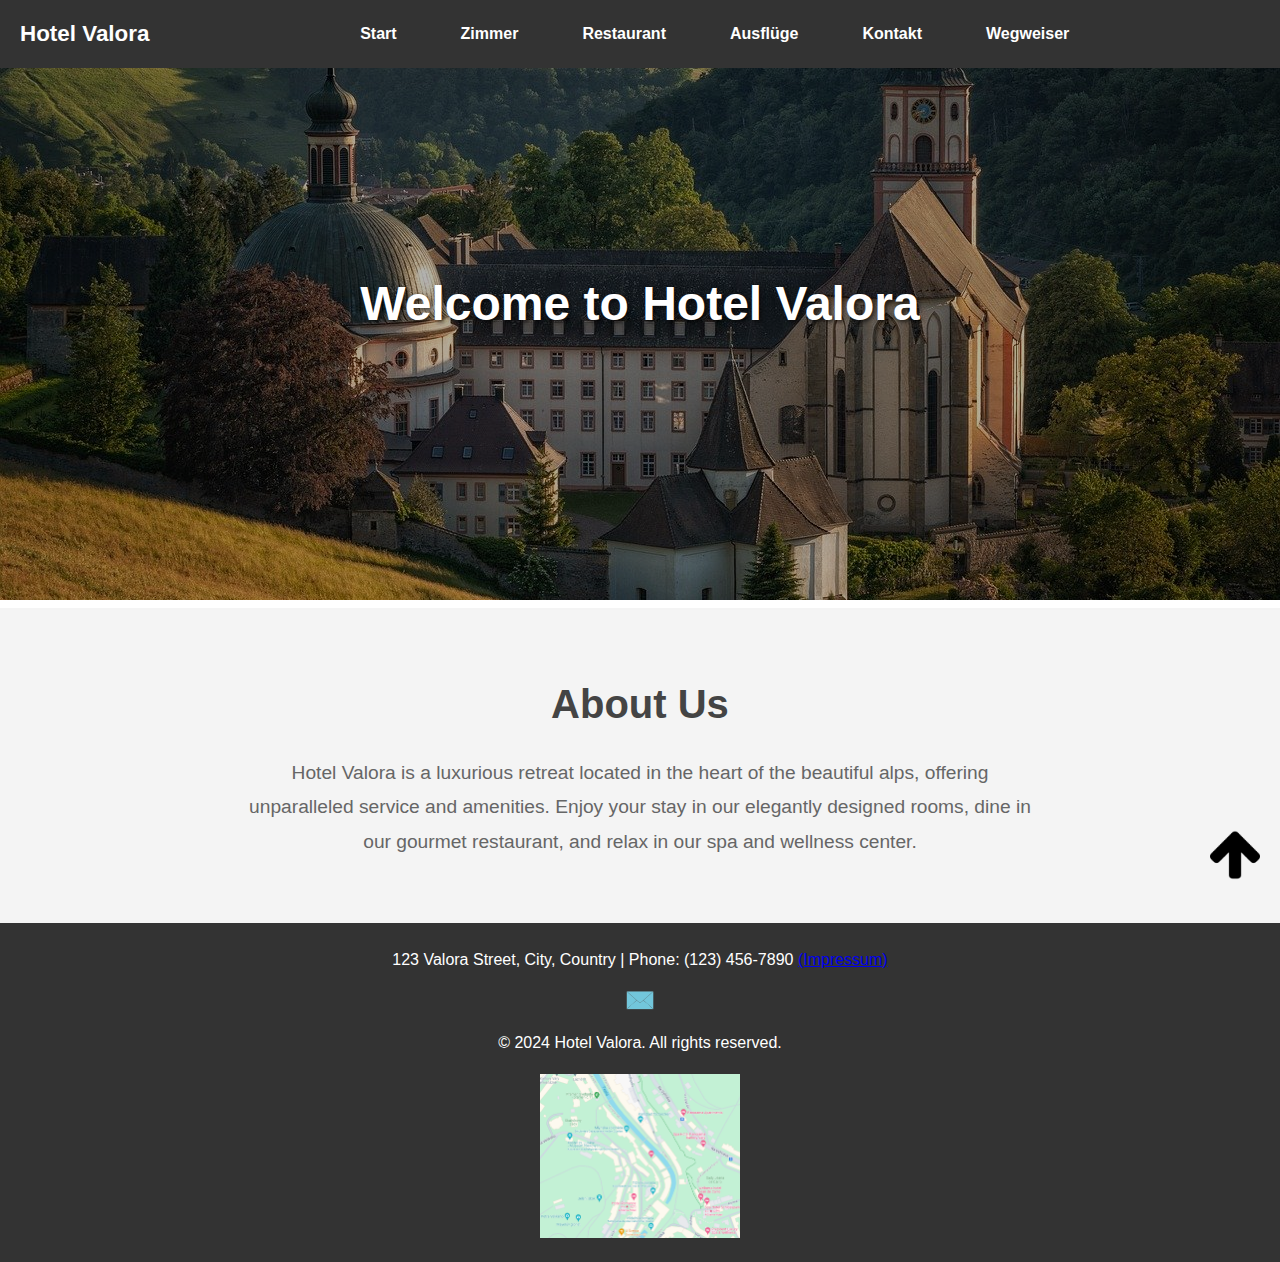
<file: startseite/Index.html>
<!DOCTYPE html>
<html lang="en">

<head>
    <meta charset="UTF-8">
    <meta name="viewport" content="width=device-width, initial-scale=1.0">
    <title>Welcome</title>
    <link rel="stylesheet" href="./CSS/Index.css">
    <link rel="stylesheet" href="../global.css">
</head>

<body>
    <header id="header-placeholder"></header>

    <main>
        <section class="hero">
            <img src="./IMAGES/hotel.jpg" alt="Hotel Valora">
            <h1>Welcome to Hotel Valora</h1>
        </section>

        <section class="description">
            <h1>About Us</h1>
            <p>Hotel Valora is a luxurious retreat located in the heart of the beautiful alps, offering unparalleled
                service and amenities. Enjoy your stay in our elegantly designed rooms, dine in our gourmet restaurant,
                and relax in our spa and wellness center.</p>
        </section>
    </main>

    <!-- Platzhalter -->
    <footer id="footer-placeholder"></footer>
    <div id="back-to-top-button"></div>

    <!-- Skripte -->
    <script src="../GLOBAL_SCRIPTS/loadHeader.js"></script>
    <script src="../GLOBAL_SCRIPTS/loadFooter.js"></script>
    <script src="../GLOBAL_SCRIPTS/loadGoToTopButton.js"></script>
    <script src="../GLOBAL_SCRIPTS/GoToTop.js"></script>
</body>

</html>
</file>
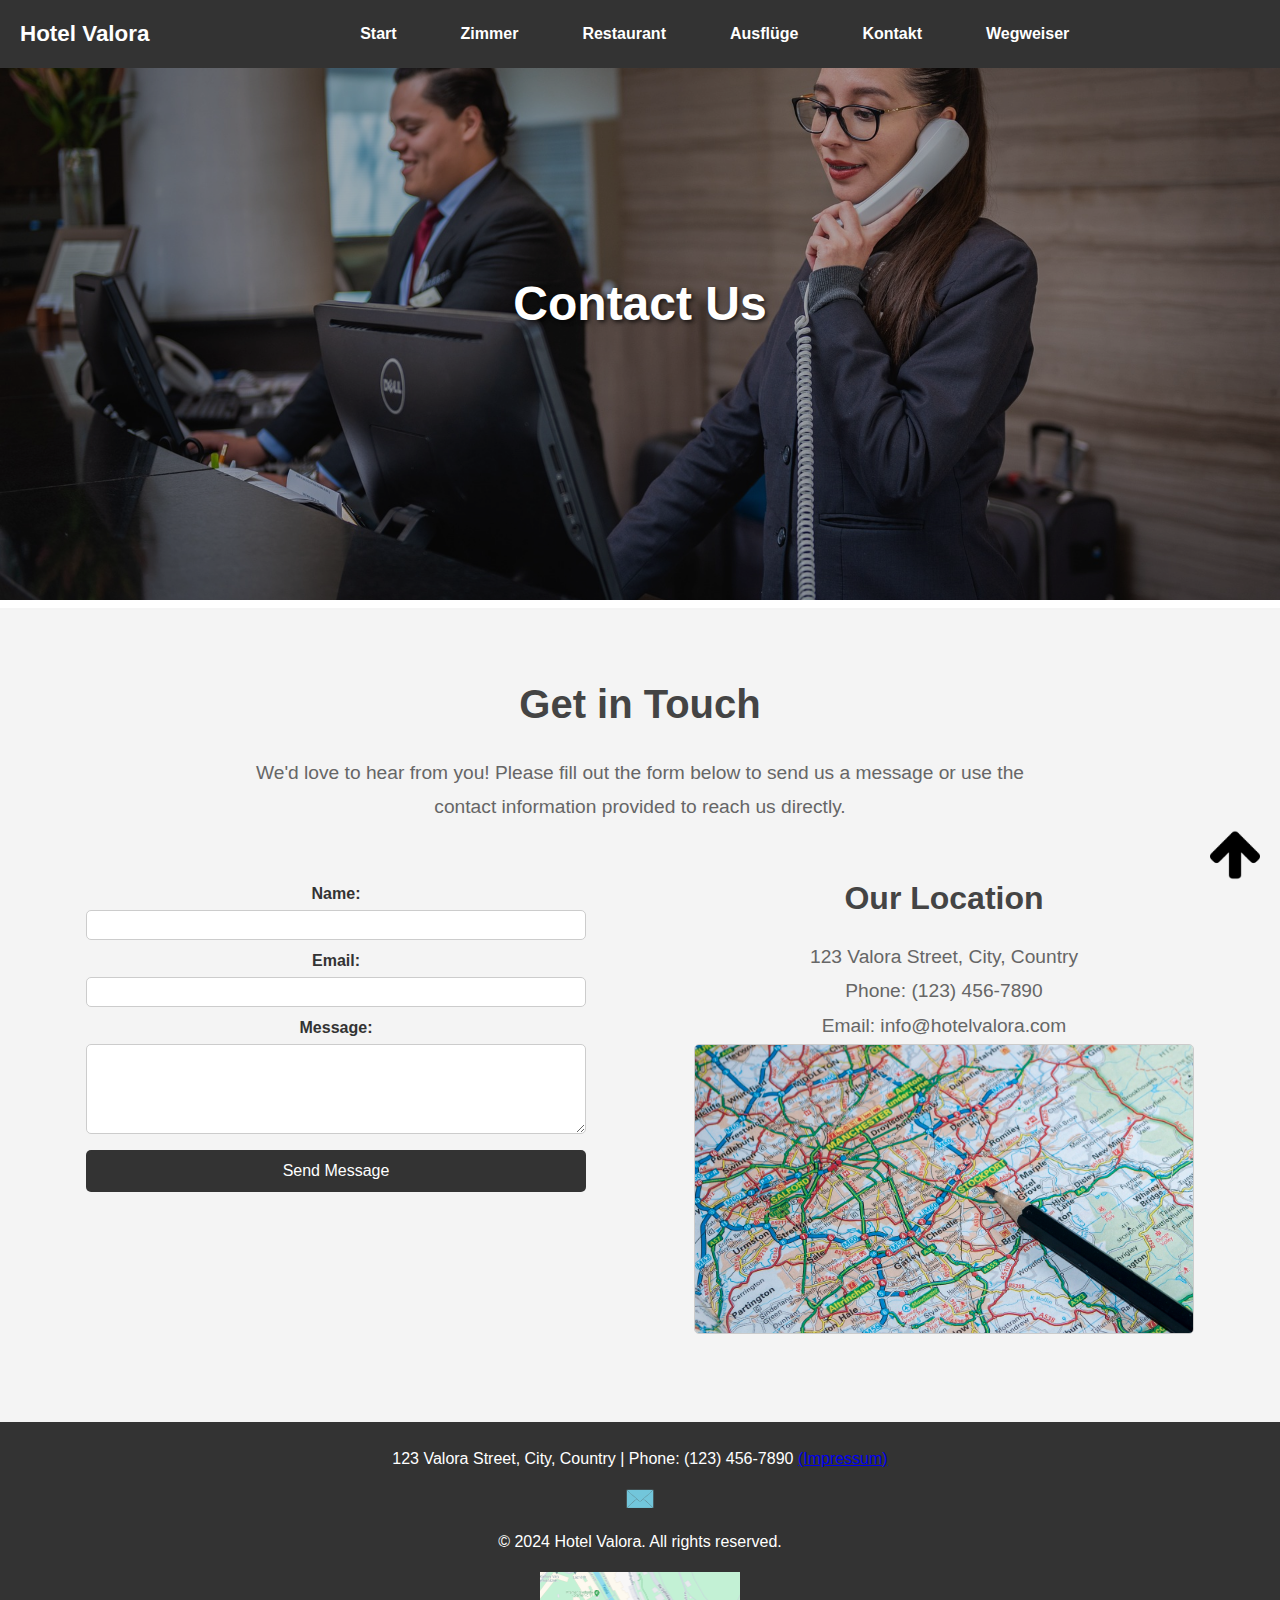
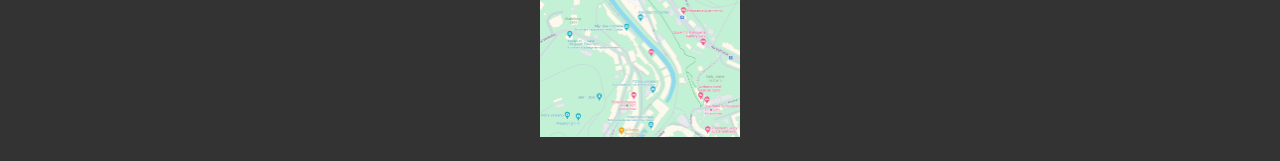
<file: contact/Contact.html>
<!DOCTYPE html>
<html lang="en">
<head>
    <meta charset="UTF-8">
    <meta name="viewport" content="width=device-width, initial-scale=1.0">
    <title>Contact Us - Hotel Valora</title>
    <link rel="stylesheet" href="../startseite/CSS/Index.css">
    <link rel="stylesheet" href="./CSS/contact.css">
    <link rel="stylesheet" href="../global.css">
</head>
<body>
    <header id="header-placeholder"></header>

    <main>
    <section class="contact-hero">
        <img src="./IMAGES/contact.jpg" alt="Contact Us">
        <h1>Contact Us</h1>
    </section>

    <section class="contact-info">
        <h1>Get in Touch</h1>
        <p>We'd love to hear from you! Please fill out the form below to send us a message or use the contact information provided to reach us directly.</p>
        
        <div class="contact-details">
            <div class="contact-form">
                <form action="#" method="post">
                    <label for="name">Name:</label>
                    <input type="text" id="name" name="name" required>
                    
                    <label for="email">Email:</label>
                    <input type="email" id="email" name="email" required>
                    
                    <label for="message">Message:</label>
                    <textarea id="message" name="message" rows="5" required></textarea>
                    
                    <button type="submit">Send Message</button>
                </form>
            </div>
            
            <div class="contact-location">
                <h2>Our Location</h2>
                <p>123 Valora Street, City, Country</p>
                <p>Phone: (123) 456-7890</p>
                <p>Email: info@hotelvalora.com</p>
                <div class="map">
                    <!-- Placeholder for map -->
                    <img src="./IMAGES/map.jpg" alt="Map Location">
                </div>
            </div>
        </div>
     </section>
    </main>

     <!-- Platzhalter -->
     <footer id="footer-placeholder"></footer>
     <div id="back-to-top-button"></div>
 
     <!-- Skripte -->
     <script src="../GLOBAL_SCRIPTS/loadHeader.js"></script>
     <script src="../GLOBAL_SCRIPTS/loadFooter.js"></script>
     <script src="../GLOBAL_SCRIPTS/loadGoToTopButton.js"></script>
     <script src="../GLOBAL_SCRIPTS/GoToTop.js"></script>
</body>
</html>
</file>
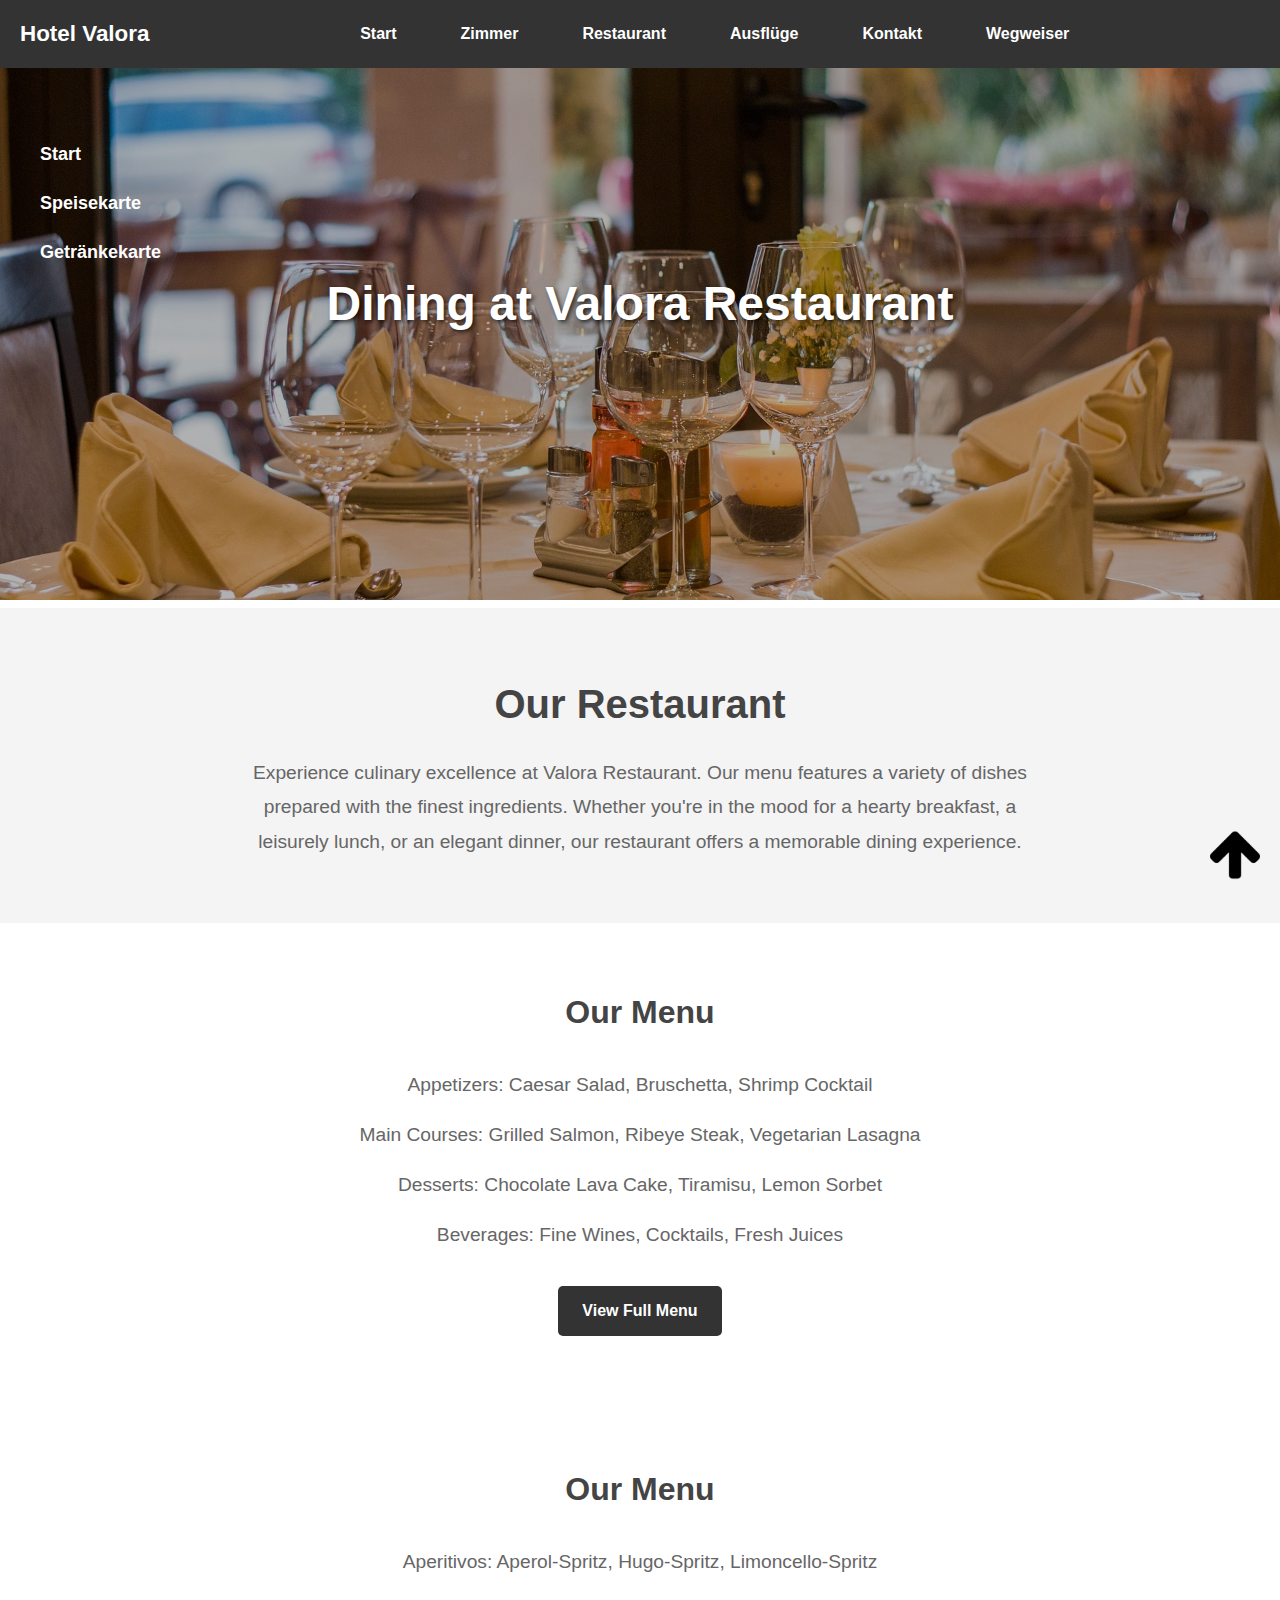
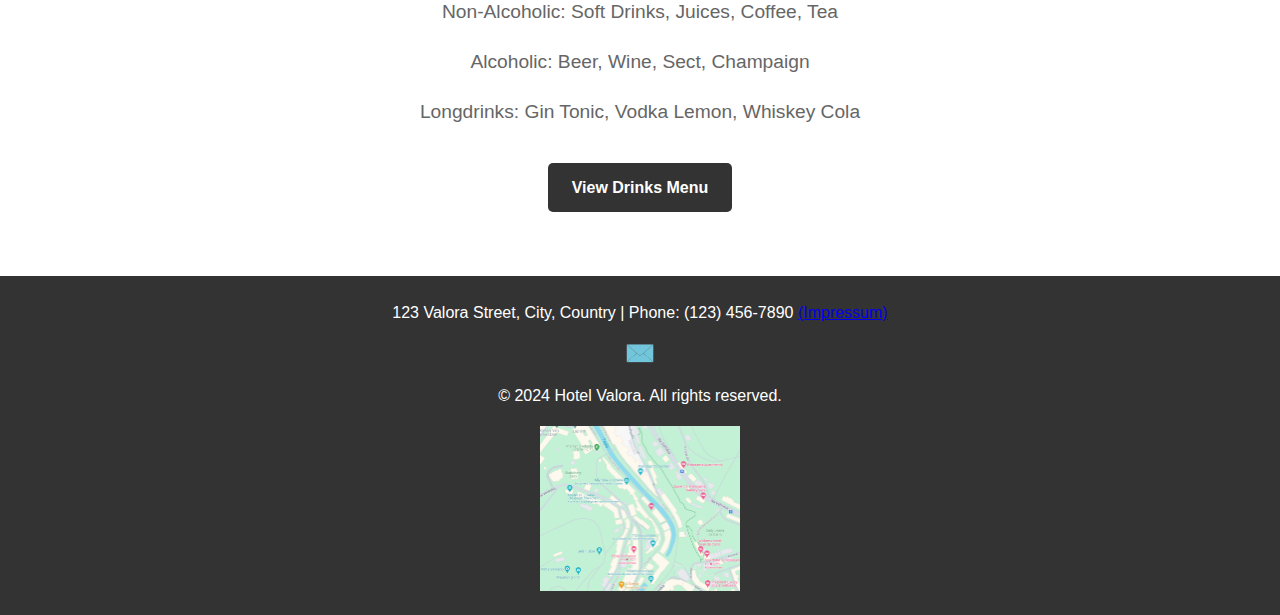
<file: restaurant/Restaurant.html>
<!DOCTYPE html>
<html lang="de">

<head>
    <meta charset="UTF-8">
    <meta name="viewport" content="width=device-width, initial-scale=1.0">
    <title>Hotel Valora Restaurant</title>
    <link rel="stylesheet" href="../startseite/CSS/Index.css">
    <link rel="stylesheet" href="./CSS/restaurant.css">
    <link rel="stylesheet" href="../global.css">
</head>

<body>
    <!-- Platzhalter -->
    <header id="header-placeholder"></header>
    <nav id="dynamic-nav"></nav>

    <main>
        <section class="restaurant-hero">
            <img src="./IMAGES/restaurant.jpg" alt="Valora Restaurant">
            <h1>Dining at Valora Restaurant</h1>
        </section>

        <section class="restaurant-description" id="start">
            <h1>Our Restaurant</h1>
            <p>Experience culinary excellence at Valora Restaurant. Our menu features a variety of dishes prepared with
                the finest ingredients. Whether you're in the mood for a hearty breakfast, a leisurely lunch, or an
                elegant dinner, our restaurant offers a memorable dining experience.</p>
        </section>

        <section class="menu" id="speisekarte">
            <h2>Our Menu</h2>
            <ul>
                <li>Appetizers: Caesar Salad, Bruschetta, Shrimp Cocktail</li>
                <li>Main Courses: Grilled Salmon, Ribeye Steak, Vegetarian Lasagna</li>
                <li>Desserts: Chocolate Lava Cake, Tiramisu, Lemon Sorbet</li>
                <li>Beverages: Fine Wines, Cocktails, Fresh Juices</li>
            </ul>
            <a href="./speisekarte.html" class="menu-button" target="_blank">View Full Menu</a>
        </section>

        <section class="menu" id="getränkekarte">
            <h2>Our Menu</h2>
            <ul>
                <li>Aperitivos: Aperol-Spritz, Hugo-Spritz, Limoncello-Spritz</li>
                <li>Non-Alcoholic: Soft Drinks, Juices, Coffee, Tea</li>
                <li>Alcoholic: Beer, Wine, Sect, Champaign</li>
                <li>Longdrinks: Gin Tonic, Vodka Lemon, Whiskey Cola</li>
            </ul>
            <a href="./Getraenkekarte.html" class="menu-button" target="_blank">View Drinks Menu</a>
        </section>
    </main>

    <!-- Platzhalter -->
    <footer id="footer-placeholder"></footer>
    <div id="back-to-top-button"></div>

    <!-- Skripte -->
    <script src="../GLOBAL_SCRIPTS/loadHeader.js"></script>
    <script src="../GLOBAL_SCRIPTS/loadNavigation.js"></script>
    <script src="../GLOBAL_SCRIPTS/loadFooter.js"></script>
    <script src="../GLOBAL_SCRIPTS/loadGoToTopButton.js"></script>
    <script src="../GLOBAL_SCRIPTS/GoToTop.js"></script>
</body>

</html>
</file>
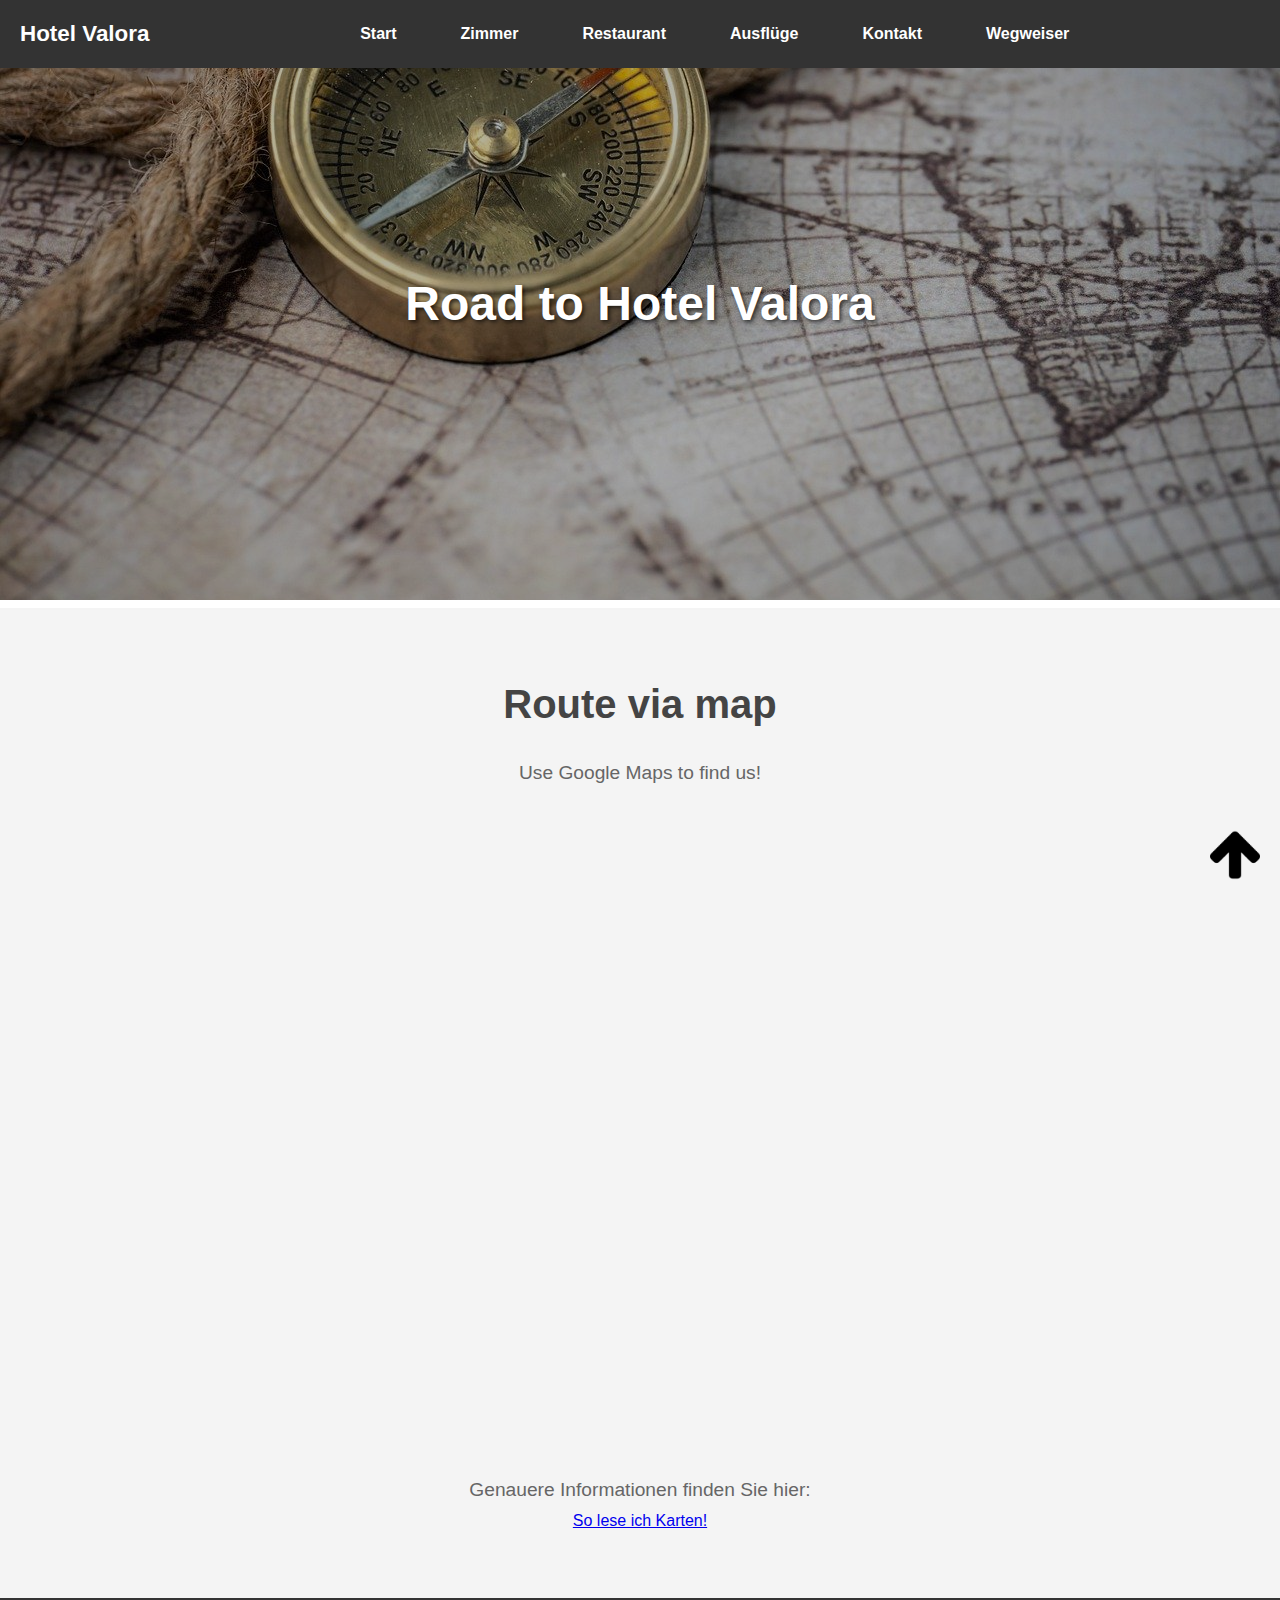
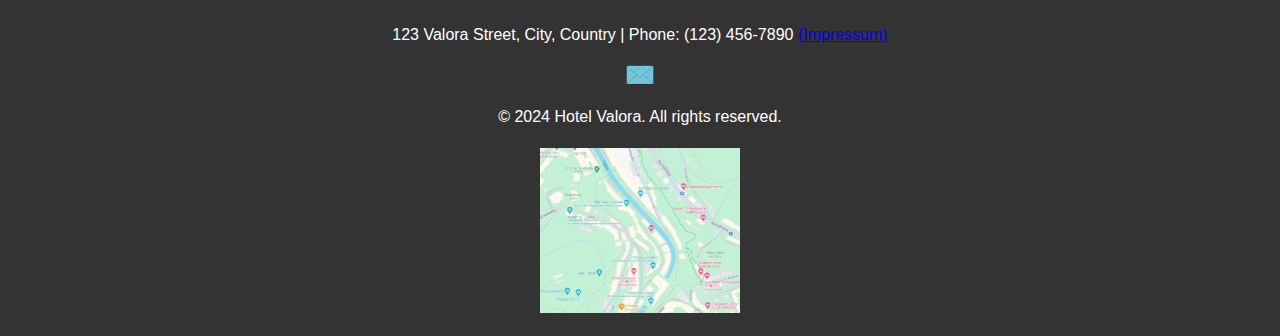
<file: Wegweiser/Wegweiser.html>
<!DOCTYPE html>
<html lang="en">

<head>
    <meta charset="UTF-8">
    <meta name="viewport" content="width=device-width, initial-scale=1.0">
    <title>Hotel Valora</title>
    <link rel="stylesheet" href="../startseite/CSS/Index.css">
    <link rel="stylesheet" href="../global.css">
</head>

<body>
    <header id="header-placeholder"></header>

    <main>


        <section class="hero">
            <img src="./IMAGES/kompass.jpg" alt="Kompass">
            <h1>Road to Hotel Valora</h1>
        </section>

        <section class="description">
            <h1>Route via map</h1>
            <p>
                Use Google Maps to find us!
            </p>
            <br>
            <iframe
                src="https://www.google.com/maps/embed?pb=!1m18!1m12!1m3!1d1391.9967094579706!2d-70.60219075013015!3d9.318976586756438!2m3!1f0!2f0!3f0!3m2!1i1024!2i768!4f13.1!3m3!1m2!1s0x8e63293db4b9fb99%3A0x3689397b64b25095!2sHotel%20Valera!5e0!3m2!1sde!2sat!4v1716456615829!5m2!1sde!2sat"
                width="800" height="650" style="border:0;" allowfullscreen="" loading="lazy"
                referrerpolicy="no-referrer-when-downgrade"></iframe>
            <br>
            <p>Genauere Informationen finden Sie hier:</p>
            <a href="https://de.wikipedia.org/w/index.php?title=Karte_(Kartografie)&oldid=242196775" target="_blank">So
                lese ich Karten!</a>
        </section>
    </main>

    <!-- Platzhalter -->
    <footer id="footer-placeholder"></footer>
    <div id="back-to-top-button"></div>

    <!-- Skripte -->
    <script src="../GLOBAL_SCRIPTS/loadHeader.js"></script>
    <script src="../GLOBAL_SCRIPTS/loadFooter.js"></script>
    <script src="../GLOBAL_SCRIPTS/loadGoToTopButton.js"></script>
    <script src="../GLOBAL_SCRIPTS/GoToTop.js"></script>
</body>

</html>
</file>
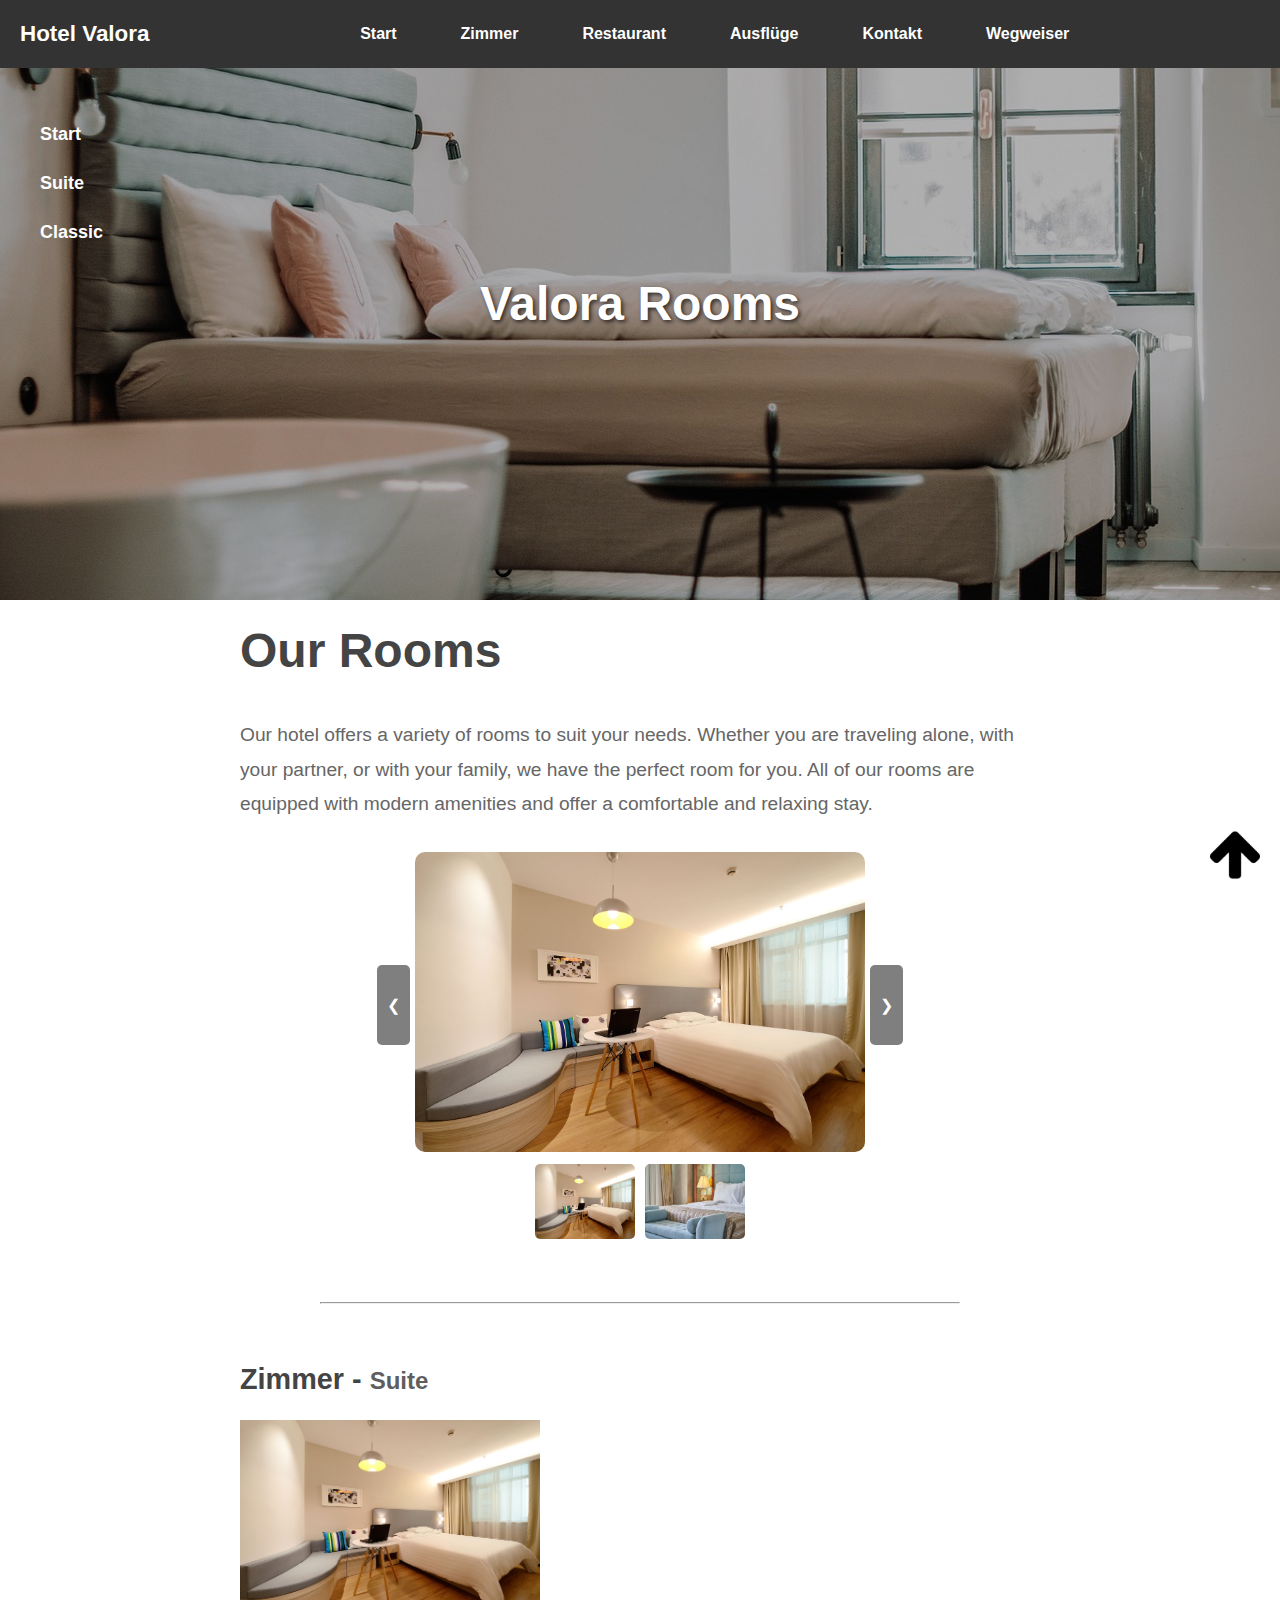
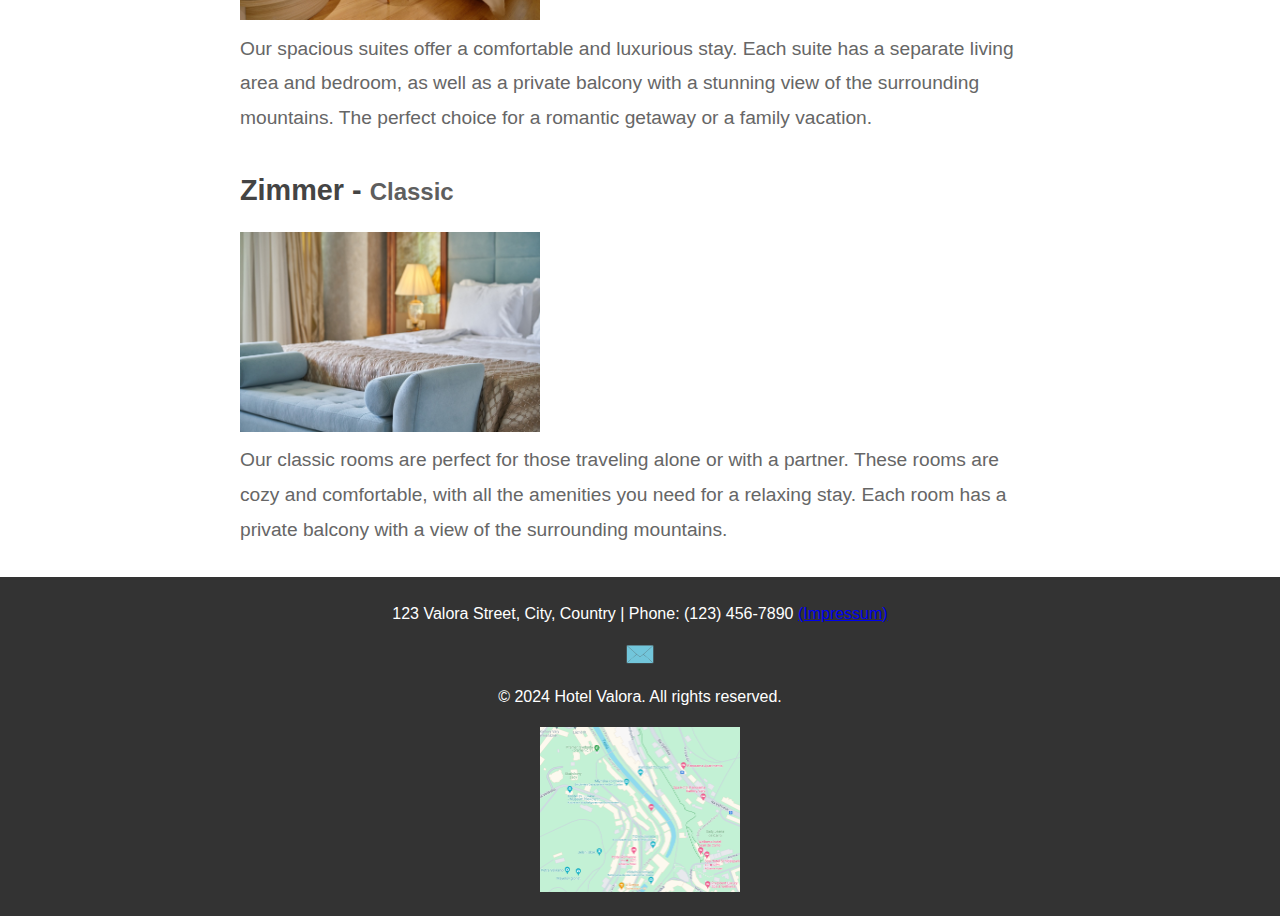
<file: Zimmer/Zimmer.html>
<!DOCTYPE html>
<html lang="de">

<head>
    <meta charset="UTF-8">
    <meta name="viewport" content="width=device-width, initial-scale=1.0">
    <title>Hotel Valora Rooms</title>
    <link rel="stylesheet" href="../startseite/CSS/Index.css">
    <link rel="stylesheet" href="./CSS/zimmer.css">
    <link rel="stylesheet" href="../global.css">
</head>

<body>
    <!-- Platzhalter -->
    <header id="header-placeholder"></header>
    <nav id="dynamic-nav"></nav>

    <div class="zimmer-hero">
        <img src="./IMAGES/zimmer.jpg" alt="Hotel Zimmer">
        <h1>Valora Rooms</h1>
    </div>

    <main>
        <section class="zimmer-description" id="Start">
            <h1>Our Rooms</h1>
            <p>
                Our hotel offers a variety of rooms to suit your needs.
                Whether you are traveling alone, with your partner, or with your family, we have the perfect room for
                you.
                All of our rooms are equipped with modern amenities and offer a comfortable and relaxing stay.
            </p>
        </section>

        <div class="slideshow-container">
            <div class="large-image-container">
                <button id="prev" class="nav-arrow">❮</button>
                <a href="#zimmer1" id="largeImageHref"><img id="largeImage" src="./IMAGES/zimmer1.jpg"
                        alt="Large Image"></a>
                <button id="next" class="nav-arrow">❯</button>
            </div>
            <div class="thumbnail-container">
                <a href="#Suite"><img class="thumbnail" src="./IMAGES/zimmer1.jpg" alt="Zimmer Suite"
                        data-section="#Suite" onclick="showImage(this)"></a>
                <a href="#classic"><img class="thumbnail" src="./IMAGES/zimmer2.jpg" alt="Zimmer Classic"
                        data-section="#classic" onclick="showImage(this)"></a>
            </div>
        </div>

        <hr style="width: 50vw; margin: 50px auto;">

        <section class="zimmer" id="Suite">
            <h2>Zimmer - <span style="font-size: smaller; color: #5e5e5e;">Suite</span></h2>
            <picture>
                <img src="./IMAGES/zimmer1.jpg" alt="Zimmer Suite">
            </picture>
            <p>
                Our spacious suites offer a comfortable and luxurious stay.
                Each suite has a separate living area and bedroom, as well as a private balcony with a stunning view of
                the surrounding mountains.
                The perfect choice for a romantic getaway or a family vacation.
            </p>
        </section>

        <section class="zimmer" id="classic">
            <h2>Zimmer - <span style="font-size: smaller; color: #5e5e5e;">Classic</span></h2>
            <picture>
                <img src="./IMAGES/zimmer2.jpg" alt="Zimmer Classic">
            </picture>
            <p>
                Our classic rooms are perfect for those traveling alone or with a partner.
                These rooms are cozy and comfortable, with all the amenities you need for a relaxing stay.
                Each room has a private balcony with a view of the surrounding mountains.
            </p>
        </section>
    </main>

    <!-- Platzhalter -->
    <footer id="footer-placeholder"></footer>
    <div id="back-to-top-button"></div>

    <!-- Skripte -->
    <script src="../GLOBAL_SCRIPTS/loadHeader.js"></script>
    <script src="../GLOBAL_SCRIPTS/loadNavigation.js"></script>
    <script src="../GLOBAL_SCRIPTS/loadFooter.js"></script>
    <script src="../GLOBAL_SCRIPTS/loadGoToTopButton.js"></script>
    <script src="../GLOBAL_SCRIPTS/GoToTop.js"></script>

    <script src="./JS/slideshowScript.js"></script>
</body>

</html>
</file>
<file: global.css>
@font-face {
  font-family: 'Italianno';
  src: url('Fonts/Italianno-Regular.ttf') format('truetype');
  font-weight: 400;
  font-style: normal;
}

/* Button Styles */
button {
  background-color: #777;
  /* Grey background color */
  color: #fff;
  /* White text color */
  border: none;
  /* Remove border */
  border-radius: 5px;
  /* Rounded corners */
  padding: 10px 20px;
  /* Padding for size */
  font-size: 16px;
  /* Font size */
  cursor: pointer;
  /* Pointer cursor on hover */
  transition: background-color 0.3s ease;
  /* Smooth transition for background color */
}

/* Hover effect */
button:hover {
  background-color: #555;
  /* Darker grey on hover */
}

/* Active effect */
button:active {
  background-color: #333;
  /* Even darker grey on click */
}

/* Focus effect */
button:focus {
  outline: none;
  /* Remove default outline */
  box-shadow: 0 0 0 2px #aaa;
  /* Custom focus outline */
}

/* Back to Top Arrow Styles */
#back-to-top {
  position: fixed;
  bottom: 20px;
  right: 20px;
  width: 50px;
  height: 50px;
  background-color: transparent;
  border: none;
  outline: none;
  cursor: pointer;
  z-index: 1000;
  transition: transform 0.3s ease-in-out;

  padding: 0%;
}

#back-to-top img {
  width: 100%;
}

#back-to-top:hover {
  transform: scale(1.2);
}

/* Header and Navigation */
.header-container {
  display: flex;
  flex-direction: row;
  justify-content: space-between;
  align-items: center;
}

header {
  background-color: #333;
  color: #fff;
  padding: 1em 0;
  position: fixed;
  width: 100%;
  top: 0;
  z-index: 1000;
}

#header-h1 {
  font-size: 1.4em;
  margin-left: 20px;
}

#header-nav {
  margin: 0 auto;
}

nav ul {
  list-style: none;
  display: flex;
  justify-content: center;
  padding: 0;
  margin: 0;
}

nav ul li {
  margin: 0 1em;
}

nav ul li a {
  color: #fff;
  text-decoration: none;
  font-weight: bold;
  padding: 0.5em 1em;
  transition: background-color 0.3s ease;
}

nav ul li a:hover {
  background-color: #575757;
  border-radius: 5px;
}

/* Footer */
footer {
  background-color: #333;
  color: #fff;
  text-align: center;
  padding: 1em 0;
  position: relative;
  width: 100%;
  bottom: 0;
}

footer p {
  margin: 0.5em 0;
}

footer .footer-content img {
  display: inline-block;
}

footer .footer-content img:hover {
  transform: scale(1.1);
  transition: transform 0.2s;
}

/* Navigation */
nav#dynamic-nav {
  position: absolute;
  top: 100px;
  left: 20px;
  z-index: 10;
  padding: 10px;
  border-radius: 5px;
}

nav#dynamic-nav ul {
  list-style-type: none;
  flex-direction: column;
  flex-wrap: wrap;
  margin: 0;
  padding: 0;
  max-height: 450px;
}

nav#dynamic-nav ul li {
  margin: 5px 0;
}

nav#dynamic-nav ul li a {
  color: rgb(255, 255, 255);
  text-decoration: none;
  font-size: 18px;
  padding: 5px 10px;
  display: block;
  transition: background-color 0.3s, color 0.3s;
}

nav#dynamic-nav ul li a:hover {
  background-color: white;
  color: black;
  border-radius: 3px;
}
</file>
<file: contact/CSS/contact.css>
/* Contact Details */
.contact-details {
    display: flex;
    justify-content: space-around;
    flex-wrap: wrap;
    margin-top: 2em;
}

.contact-form, .contact-location {
    flex: 1;
    margin: 1em;
    max-width: 500px;
}

.contact-form form {
    display: flex;
    flex-direction: column;
}

.contact-form label {
    margin: 0.5em 0 0.2em;
    font-weight: bold;
}

.contact-form input, .contact-form textarea {
    padding: 0.5em;
    border: 1px solid #ccc;
    border-radius: 5px;
}

.contact-form button {
    margin-top: 1em;
    padding: 0.75em;
    background-color: #333;
    color: #fff;
    border: none;
    border-radius: 5px;
    cursor: pointer;
    transition: background-color 0.3s ease;
}

.contact-form button:hover {
    background-color: #575757;
}

.contact-location h2 {
    font-size: 2em;
    margin-bottom: 0.5em;
    color: #444;
}

.contact-location p {
    font-size: 1.2em;
    color: #666;
}

.map img {
    width: 100%;
    border: 1px solid #ccc;
    border-radius: 5px;
}
</file>
<file: restaurant/CSS/restaurant.css>
/* Menu Button */
.menu-button {
    display: inline-block;
    margin-top: 1em;
    padding: 0.75em 1.5em;
    background-color: #333;
    color: #fff;
    text-decoration: none;
    font-weight: bold;
    border-radius: 5px;
    transition: background-color 0.3s ease;
}

.menu-button:hover {
    background-color: #575757;
}

/* Menu Section */
.menu {
    padding: 4em 2em;
    text-align: center;
    background-color: #fff;
}

.menu h2 {
    font-size: 2em;
    margin-bottom: 1em;
    color: #444;
}

.menu ul {
    list-style: none;
    padding: 0;
    margin: 0 auto;
    max-width: 600px;
}

.menu ul li {
    margin: 1em 0;
    font-size: 1.2em;
    color: #666;
}
</file>
<file: Zimmer/CSS/zimmer.css>
.zimmer h2 {
    font-size: 1.5em;
    margin-bottom: 0.5em;
    color: #444;
}

.zimmer img {
    width: 300px;

}

.zimmer {
    font-size: 1.2em;
    line-height: 1.8;
    color: #666;
    max-width: 800px;
    margin: 30px auto;
}

/* Menu Section */
.zimmer-miniatur {
    padding: 4em 2em;
    text-align: center;
    background-color: #fff;
}

.miniatur-images {
    display: flex;
    justify-content: center;
    align-items: center;
    gap: 10px;

    flex-direction: row;
}

.miniatur-images img {
    width: 100px;
    height: 75px;
    transition: transform 0.3s ease;
}

.miniatur-images img:hover {
    transform: scale(1.1);
}


.menu h2 {
    font-size: 2em;
    margin-bottom: 1em;
    color: #444;
}

.menu ul {
    list-style: none;
    padding: 0;
    margin: 0 auto;
    max-width: 600px;
}

.menu ul li {
    margin: 1em 0;
    font-size: 1.2em;
    color: #666;
}



/* Slideshow */

.slideshow-container {
    display: flex;
    flex-direction: column;
    align-items: center;
    justify-content: center;

    position: relative;
    width: 80%;
    max-width: 1000px;

    margin: 30px auto;
}

.large-image-container {
    display: flex;
    justify-content: center;
    align-items: center;
    gap: 5px;


    text-align: center;
}

.large-image-container img {
    max-width: 600px;
    max-height: 300px;
    border-radius: 10px;
}

.navigation {
    display: flex;
    justify-content: space-between;
    align-items: center;
    margin: 10px 0;
}

.nav-arrow {
    background-color: rgba(0, 0, 0, 0.5);
    color: white;
    border: none;
    padding: 10px;
    cursor: pointer;
    border-radius: 5px;
    height: 80px;
}

.thumbnail-container {
    display: flex;
    justify-content: center;
    flex-wrap: wrap;
}

.thumbnail-container img {
    width: 100px;
    height: 75px;

}

.thumbnail {
    width: 100px;
    height: auto;
    margin: 5px;
    cursor: pointer;
    border-radius: 5px;
    transition: transform 0.2s;
}

.thumbnail:hover {
    transform: scale(1.1);
}
</file>
<file: startseite/CSS/Index.css>
/* Reset CSS */
* {
    margin: 0;
    padding: 0;
    box-sizing: border-box;
}

body {
    font-family: 'Arial', sans-serif;
    line-height: 1.6;
    color: #333;
}

/* Hero Section */
.hero, .restaurant-hero, .contact-hero, .trips-hero, .zimmer-hero {
    text-align: center;
    position: relative;
}

.hero img, .restaurant-hero img, .contact-hero img, .trips-hero img, .zimmer-hero img {
    width: 100%;
    max-height: 600px;
    object-fit: cover;
    filter: brightness(70%);
}

.hero h1, .restaurant-hero h1, .contact-hero h1, .trips-hero h1, .zimmer-hero h1 {
    position: absolute;
    top: 50%;
    left: 50%;
    transform: translate(-50%, -50%);
    color: #fff;
    font-size: 3em;
    text-shadow: 2px 2px 4px rgba(0, 0, 0, 0.7);
}

/* Description Section */
.description, .restaurant-description, .contact-info {
    padding: 4em 2em;
    text-align: center;
    background-color: #f4f4f4;
}

.description h1, .restaurant-description h1, .contact-info h1, .trips-description h1, .zimmer-description h1 {
    font-size: 2.5em;
    margin-bottom: 0.5em;
    color: #444;
}

.description p, .restaurant-description p, .contact-info p, .trips-description, .zimmer-description {
    font-size: 1.2em;
    line-height: 1.8;
    color: #666;
    max-width: 800px;
    margin: 0 auto;
}

/* Responsive Design */
@media (max-width: 768px) {
    nav ul {
        flex-direction: column;
    }

    .hero h1, .restaurant-hero h1, .contact-hero h1, .trips-hero h1, .zimmer-hero h1 {
        font-size: 2em;
    }

    .description, .restaurant-description, .contact-info, .trips-description, .zimmer-description {
        padding: 2em 1em;
    }

    .contact-details {
        flex-direction: column;
        align-items: center;
    }

    .contact-form, .contact-location {
        max-width: 100%;
    }
}
</file>
